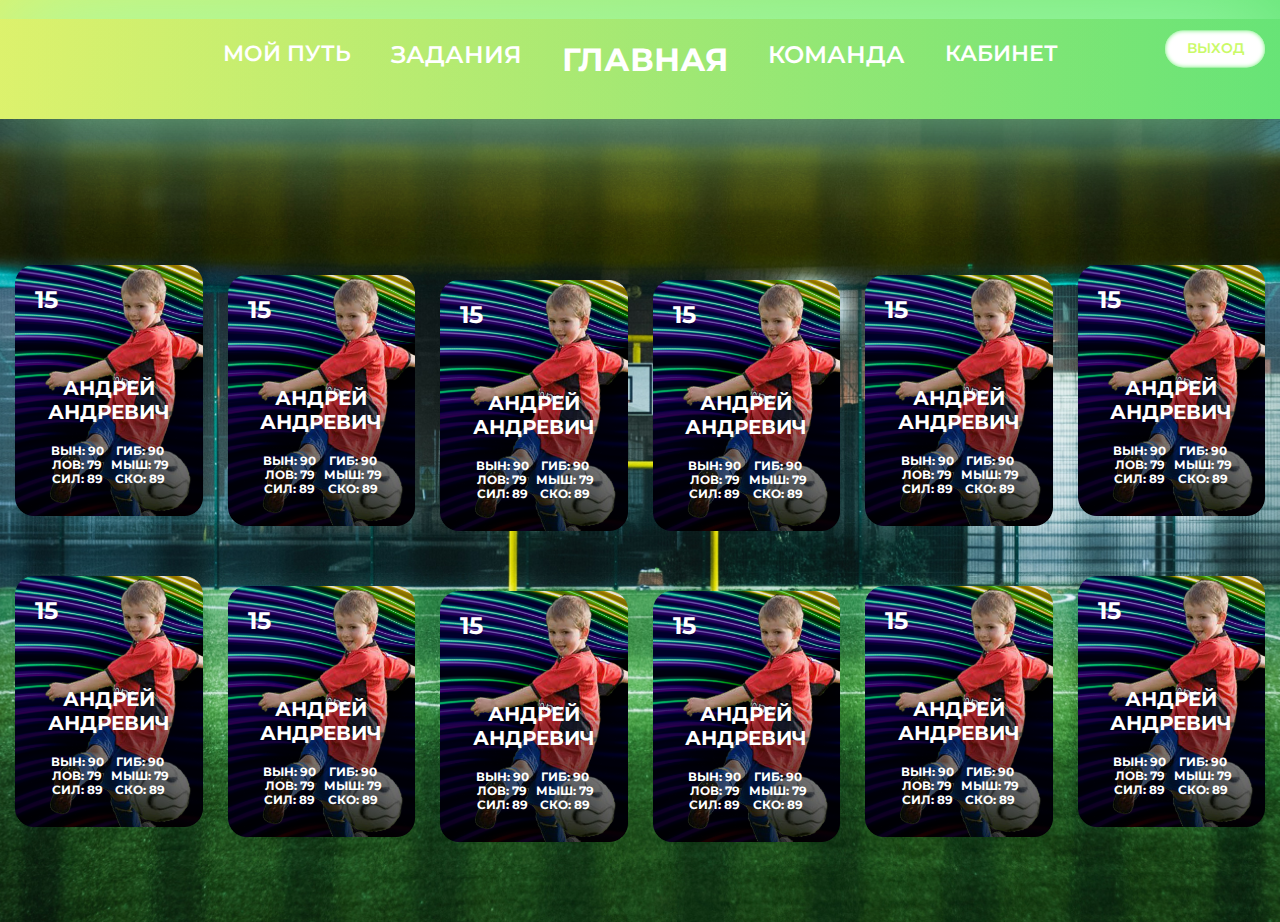
<file: index.html>
<!DOCTYPE html>
<html lang="en">
<head>
	<meta charset="UTF-8">
	<meta name="viewport" content="width=device-width, initial-scale=1.0">
	<title>Document</title>
	<link rel="preconnect" href="https://fonts.gstatic.com">
	<link href="https://fonts.googleapis.com/css2?family=Montserrat:wght@600;700&display=swap" rel="stylesheet">
	<link rel="stylesheet" href="style.css">
</head>
<body>
	<div class="wrapper">
		<header class="header">
		<div class="container">
			<div class="header-wrapper">
				<div class="header-burger">
					<span></span>
				</div>
				<nav class="header-menu">
				<ul class="header-menu__list">
					<li><a class="header-menu__list-link header-menu__list-link-1" href="#">МОЙ ПУТЬ</a></li>
					<li><a class="header-menu__list-link header-menu__list-link-2" href="#">ЗАДАНИЯ</a></li>
					<li><a class="header-menu__list-link header-menu__list-link-3" href="#">ГЛАВНАЯ</a></li>
					<li><a class="header-menu__list-link header-menu__list-link-4" href="#">КОМАНДА</a></li>
					<li><a class="header-menu__list-link header-menu__list-link-5" href="#">КАБИНЕТ</a></li>
				</ul>
			</nav>
			<div class="header-btn">
				<a href="#">ВЫХОД</a>
			</div>
			</div>
		</div>
	</header>
	<div class="cards">
		<div class="container">
			<div class="cards-wrapper">
				<div class="cards-item">
					<div class="cards-item__img">
						<img src="img/card.png" alt="">
					</div>
					<div class="cards-item__number">15</div>
					<div class="cards-item__content">
						<div class="cards-item__content-name">АНДРЕЙ АНДРЕВИЧ</div>
						<div class="cards-item__content-texts">
							<div class="cards-item__content-text">ВЫН: 90</div>
							<div class="cards-item__content-text">ГИБ: 90</div>
							<div class="cards-item__content-text">ЛОВ: 79</div>
							<div class="cards-item__content-text">МЫШ: 79</div>
							<div class="cards-item__content-text">СИЛ: 89</div>
							<div class="cards-item__content-text">СКО: 89</div>
						</div>
					</div>
				</div>
				<div class="cards-item">
					<div class="cards-item__img">
						<img src="img/card.png" alt="">
					</div>
					<div class="cards-item__number">15</div>
					<div class="cards-item__content">
						<div class="cards-item__content-name">АНДРЕЙ АНДРЕВИЧ</div>
						<div class="cards-item__content-texts">
							<div class="cards-item__content-text">ВЫН: 90</div>
							<div class="cards-item__content-text">ГИБ: 90</div>
							<div class="cards-item__content-text">ЛОВ: 79</div>
							<div class="cards-item__content-text">МЫШ: 79</div>
							<div class="cards-item__content-text">СИЛ: 89</div>
							<div class="cards-item__content-text">СКО: 89</div>
						</div>
					</div>
				</div>
				<div class="cards-item">
					<div class="cards-item__img">
						<img src="img/card.png" alt="">
					</div>
					<div class="cards-item__number">15</div>
					<div class="cards-item__content">
						<div class="cards-item__content-name">АНДРЕЙ АНДРЕВИЧ</div>
						<div class="cards-item__content-texts">
							<div class="cards-item__content-text">ВЫН: 90</div>
							<div class="cards-item__content-text">ГИБ: 90</div>
							<div class="cards-item__content-text">ЛОВ: 79</div>
							<div class="cards-item__content-text">МЫШ: 79</div>
							<div class="cards-item__content-text">СИЛ: 89</div>
							<div class="cards-item__content-text">СКО: 89</div>
						</div>
					</div>
				</div>
				<div class="cards-item">
					<div class="cards-item__img">
						<img src="img/card.png" alt="">
					</div>
					<div class="cards-item__number">15</div>
					<div class="cards-item__content">
						<div class="cards-item__content-name">АНДРЕЙ АНДРЕВИЧ</div>
						<div class="cards-item__content-texts">
							<div class="cards-item__content-text">ВЫН: 90</div>
							<div class="cards-item__content-text">ГИБ: 90</div>
							<div class="cards-item__content-text">ЛОВ: 79</div>
							<div class="cards-item__content-text">МЫШ: 79</div>
							<div class="cards-item__content-text">СИЛ: 89</div>
							<div class="cards-item__content-text">СКО: 89</div>
						</div>
					</div>
				</div>
				<div class="cards-item">
					<div class="cards-item__img">
						<img src="img/card.png" alt="">
					</div>
					<div class="cards-item__number">15</div>
					<div class="cards-item__content">
						<div class="cards-item__content-name">АНДРЕЙ АНДРЕВИЧ</div>
						<div class="cards-item__content-texts">
							<div class="cards-item__content-text">ВЫН: 90</div>
							<div class="cards-item__content-text">ГИБ: 90</div>
							<div class="cards-item__content-text">ЛОВ: 79</div>
							<div class="cards-item__content-text">МЫШ: 79</div>
							<div class="cards-item__content-text">СИЛ: 89</div>
							<div class="cards-item__content-text">СКО: 89</div>
						</div>
					</div>
				</div>
				<div class="cards-item">
					<div class="cards-item__img">
						<img src="img/card.png" alt="">
					</div>
					<div class="cards-item__number">15</div>
					<div class="cards-item__content">
						<div class="cards-item__content-name">АНДРЕЙ АНДРЕВИЧ</div>
						<div class="cards-item__content-texts">
							<div class="cards-item__content-text">ВЫН: 90</div>
							<div class="cards-item__content-text">ГИБ: 90</div>
							<div class="cards-item__content-text">ЛОВ: 79</div>
							<div class="cards-item__content-text">МЫШ: 79</div>
							<div class="cards-item__content-text">СИЛ: 89</div>
							<div class="cards-item__content-text">СКО: 89</div>
						</div>
					</div>
				</div>
			</div>
			<div class="cards-wrapper">
				<div class="cards-item">
					<div class="cards-item__img">
						<img src="img/card.png" alt="">
					</div>
					<div class="cards-item__number">15</div>
					<div class="cards-item__content">
						<div class="cards-item__content-name">АНДРЕЙ АНДРЕВИЧ</div>
						<div class="cards-item__content-texts">
							<div class="cards-item__content-text">ВЫН: 90</div>
							<div class="cards-item__content-text">ГИБ: 90</div>
							<div class="cards-item__content-text">ЛОВ: 79</div>
							<div class="cards-item__content-text">МЫШ: 79</div>
							<div class="cards-item__content-text">СИЛ: 89</div>
							<div class="cards-item__content-text">СКО: 89</div>
						</div>
					</div>
				</div>
				<div class="cards-item">
					<div class="cards-item__img">
						<img src="img/card.png" alt="">
					</div>
					<div class="cards-item__number">15</div>
					<div class="cards-item__content">
						<div class="cards-item__content-name">АНДРЕЙ АНДРЕВИЧ</div>
						<div class="cards-item__content-texts">
							<div class="cards-item__content-text">ВЫН: 90</div>
							<div class="cards-item__content-text">ГИБ: 90</div>
							<div class="cards-item__content-text">ЛОВ: 79</div>
							<div class="cards-item__content-text">МЫШ: 79</div>
							<div class="cards-item__content-text">СИЛ: 89</div>
							<div class="cards-item__content-text">СКО: 89</div>
						</div>
					</div>
				</div>
				<div class="cards-item">
					<div class="cards-item__img">
						<img src="img/card.png" alt="">
					</div>
					<div class="cards-item__number">15</div>
					<div class="cards-item__content">
						<div class="cards-item__content-name">АНДРЕЙ АНДРЕВИЧ</div>
						<div class="cards-item__content-texts">
							<div class="cards-item__content-text">ВЫН: 90</div>
							<div class="cards-item__content-text">ГИБ: 90</div>
							<div class="cards-item__content-text">ЛОВ: 79</div>
							<div class="cards-item__content-text">МЫШ: 79</div>
							<div class="cards-item__content-text">СИЛ: 89</div>
							<div class="cards-item__content-text">СКО: 89</div>
						</div>
					</div>
				</div>
				<div class="cards-item">
					<div class="cards-item__img">
						<img src="img/card.png" alt="">
					</div>
					<div class="cards-item__number">15</div>
					<div class="cards-item__content">
						<div class="cards-item__content-name">АНДРЕЙ АНДРЕВИЧ</div>
						<div class="cards-item__content-texts">
							<div class="cards-item__content-text">ВЫН: 90</div>
							<div class="cards-item__content-text">ГИБ: 90</div>
							<div class="cards-item__content-text">ЛОВ: 79</div>
							<div class="cards-item__content-text">МЫШ: 79</div>
							<div class="cards-item__content-text">СИЛ: 89</div>
							<div class="cards-item__content-text">СКО: 89</div>
						</div>
					</div>
				</div>
				<div class="cards-item">
					<div class="cards-item__img">
						<img src="img/card.png" alt="">
					</div>
					<div class="cards-item__number">15</div>
					<div class="cards-item__content">
						<div class="cards-item__content-name">АНДРЕЙ АНДРЕВИЧ</div>
						<div class="cards-item__content-texts">
							<div class="cards-item__content-text">ВЫН: 90</div>
							<div class="cards-item__content-text">ГИБ: 90</div>
							<div class="cards-item__content-text">ЛОВ: 79</div>
							<div class="cards-item__content-text">МЫШ: 79</div>
							<div class="cards-item__content-text">СИЛ: 89</div>
							<div class="cards-item__content-text">СКО: 89</div>
						</div>
					</div>
				</div>
				<div class="cards-item">
					<div class="cards-item__img">
						<img src="img/card.png" alt="">
					</div>
					<div class="cards-item__number">15</div>
					<div class="cards-item__content">
						<div class="cards-item__content-name">АНДРЕЙ АНДРЕВИЧ</div>
						<div class="cards-item__content-texts">
							<div class="cards-item__content-text">ВЫН: 90</div>
							<div class="cards-item__content-text">ГИБ: 90</div>
							<div class="cards-item__content-text">ЛОВ: 79</div>
							<div class="cards-item__content-text">МЫШ: 79</div>
							<div class="cards-item__content-text">СИЛ: 89</div>
							<div class="cards-item__content-text">СКО: 89</div>
						</div>
					</div>
				</div>
			</div>
		</div>
	</div>
	</div>

	<script src="https://code.jquery.com/jquery-1.12.4.min.js"
    integrity="sha256-ZosEbRLbNQzLpnKIkEdrPv7lOy9C27hHQ+Xp8a4MxAQ=" crossorigin="anonymous"></script>
	<script src="script.js"></script>
</body>
</html>
</file>
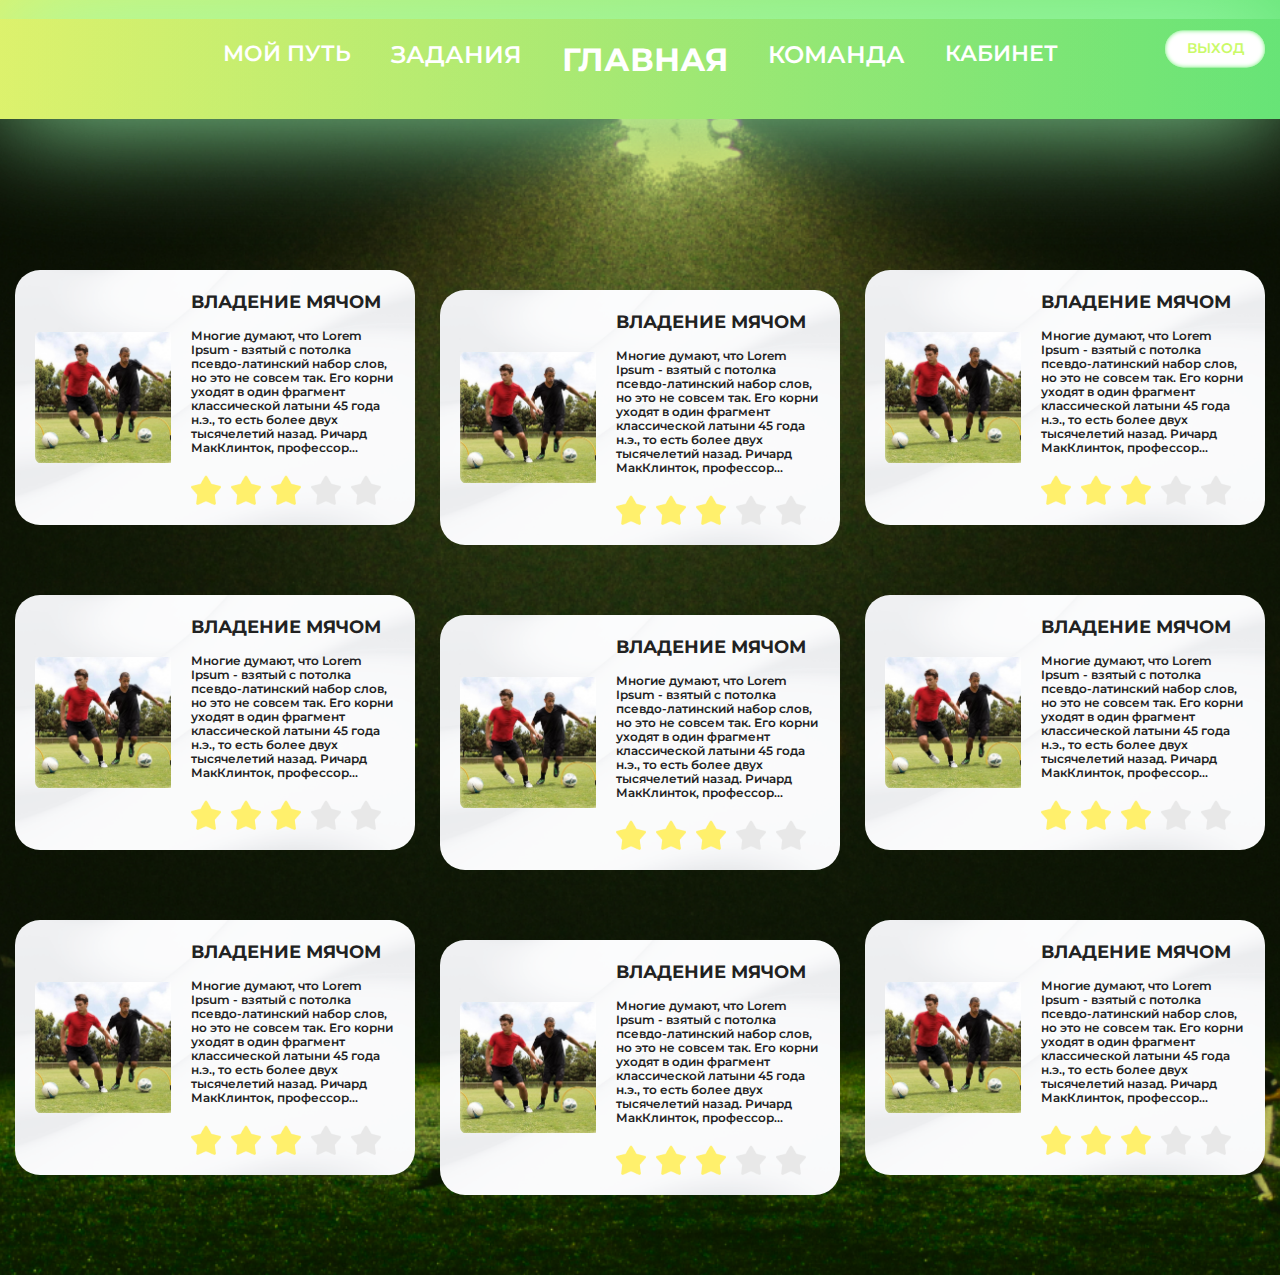
<file: possesion.html>
<!DOCTYPE html>
<html lang="en">
<head>
	<meta charset="UTF-8">
	<meta name="viewport" content="width=device-width, initial-scale=1.0">
	<title>Document</title>
	<link rel="preconnect" href="https://fonts.gstatic.com">
	<link href="https://fonts.googleapis.com/css2?family=Montserrat:wght@600;700&display=swap" rel="stylesheet">
	<link rel="stylesheet" href="style.css">
</head>
<body>
	<div class="wrapper wrapper-possesion">
		<header class="header">
			<div class="container">
				<div class="header-wrapper">
					<div class="header-burger">
						<span></span>
					</div>
					<nav class="header-menu">
					<ul class="header-menu__list">
						<li><a class="header-menu__list-link header-menu__list-link-1" href="#">МОЙ ПУТЬ</a></li>
						<li><a class="header-menu__list-link header-menu__list-link-2" href="#">ЗАДАНИЯ</a></li>
						<li><a class="header-menu__list-link header-menu__list-link-3" href="#">ГЛАВНАЯ</a></li>
						<li><a class="header-menu__list-link header-menu__list-link-4" href="#">КОМАНДА</a></li>
						<li><a class="header-menu__list-link header-menu__list-link-5" href="#">КАБИНЕТ</a></li>
					</ul>
				</nav>
				<div class="header-btn">
					<a href="#">ВЫХОД</a>
				</div>
				</div>
			</div>
		</header>
		<div class="possesion">
			<div class="container">
				<div class="possesion-wrapper">
					<div class="possesion-item">
						<div class="possesion-item__img">
							<img src="img/possesion-item-img.png" alt="">
						</div>
						<div class="possesion-item__content">
							<div class="possesion-item__content-title">Владение МячОм</div>
							<div class="possesion-item__content-text">Многие думают, что Lorem Ipsum - взятый с потолка псевдо-латинский набор слов, но это не совсем так. Его корни уходят в один фрагмент классической латыни 45 года н.э., то есть более двух тысячелетий назад. Ричард МакКлинток, профессор...</div>
							<div class="possesion-item__content-rate">
								<img src="img/star-active.png" alt="">
								<img src="img/star-active.png" alt="">
								<img src="img/star-active.png" alt="">
								<img src="img/star-disactive.png" alt="">
								<img src="img/star-disactive.png" alt="">
							</div>
						</div>
					</div>
					<div class="possesion-item">
						<div class="possesion-item__img">
							<img src="img/possesion-item-img.png" alt="">
						</div>
						<div class="possesion-item__content">
							<div class="possesion-item__content-title">Владение МячОм</div>
							<div class="possesion-item__content-text">Многие думают, что Lorem Ipsum - взятый с потолка псевдо-латинский набор слов, но это не совсем так. Его корни уходят в один фрагмент классической латыни 45 года н.э., то есть более двух тысячелетий назад. Ричард МакКлинток, профессор...</div>
							<div class="possesion-item__content-rate">
								<img src="img/star-active.png" alt="">
								<img src="img/star-active.png" alt="">
								<img src="img/star-active.png" alt="">
								<img src="img/star-disactive.png" alt="">
								<img src="img/star-disactive.png" alt="">
							</div>
						</div>
					</div>
					<div class="possesion-item">
						<div class="possesion-item__img">
							<img src="img/possesion-item-img.png" alt="">
						</div>
						<div class="possesion-item__content">
							<div class="possesion-item__content-title">Владение МячОм</div>
							<div class="possesion-item__content-text">Многие думают, что Lorem Ipsum - взятый с потолка псевдо-латинский набор слов, но это не совсем так. Его корни уходят в один фрагмент классической латыни 45 года н.э., то есть более двух тысячелетий назад. Ричард МакКлинток, профессор...</div>
							<div class="possesion-item__content-rate">
								<img src="img/star-active.png" alt="">
								<img src="img/star-active.png" alt="">
								<img src="img/star-active.png" alt="">
								<img src="img/star-disactive.png" alt="">
								<img src="img/star-disactive.png" alt="">
							</div>
						</div>
					</div>
					<div class="possesion-item">
						<div class="possesion-item__img">
							<img src="img/possesion-item-img.png" alt="">
						</div>
						<div class="possesion-item__content">
							<div class="possesion-item__content-title">Владение МячОм</div>
							<div class="possesion-item__content-text">Многие думают, что Lorem Ipsum - взятый с потолка псевдо-латинский набор слов, но это не совсем так. Его корни уходят в один фрагмент классической латыни 45 года н.э., то есть более двух тысячелетий назад. Ричард МакКлинток, профессор...</div>
							<div class="possesion-item__content-rate">
								<img src="img/star-active.png" alt="">
								<img src="img/star-active.png" alt="">
								<img src="img/star-active.png" alt="">
								<img src="img/star-disactive.png" alt="">
								<img src="img/star-disactive.png" alt="">
							</div>
						</div>
					</div>
					<div class="possesion-item">
						<div class="possesion-item__img">
							<img src="img/possesion-item-img.png" alt="">
						</div>
						<div class="possesion-item__content">
							<div class="possesion-item__content-title">Владение МячОм</div>
							<div class="possesion-item__content-text">Многие думают, что Lorem Ipsum - взятый с потолка псевдо-латинский набор слов, но это не совсем так. Его корни уходят в один фрагмент классической латыни 45 года н.э., то есть более двух тысячелетий назад. Ричард МакКлинток, профессор...</div>
							<div class="possesion-item__content-rate">
								<img src="img/star-active.png" alt="">
								<img src="img/star-active.png" alt="">
								<img src="img/star-active.png" alt="">
								<img src="img/star-disactive.png" alt="">
								<img src="img/star-disactive.png" alt="">
							</div>
						</div>
					</div>
					<div class="possesion-item">
						<div class="possesion-item__img">
							<img src="img/possesion-item-img.png" alt="">
						</div>
						<div class="possesion-item__content">
							<div class="possesion-item__content-title">Владение МячОм</div>
							<div class="possesion-item__content-text">Многие думают, что Lorem Ipsum - взятый с потолка псевдо-латинский набор слов, но это не совсем так. Его корни уходят в один фрагмент классической латыни 45 года н.э., то есть более двух тысячелетий назад. Ричард МакКлинток, профессор...</div>
							<div class="possesion-item__content-rate">
								<img src="img/star-active.png" alt="">
								<img src="img/star-active.png" alt="">
								<img src="img/star-active.png" alt="">
								<img src="img/star-disactive.png" alt="">
								<img src="img/star-disactive.png" alt="">
							</div>
						</div>
					</div>
					<div class="possesion-item">
						<div class="possesion-item__img">
							<img src="img/possesion-item-img.png" alt="">
						</div>
						<div class="possesion-item__content">
							<div class="possesion-item__content-title">Владение МячОм</div>
							<div class="possesion-item__content-text">Многие думают, что Lorem Ipsum - взятый с потолка псевдо-латинский набор слов, но это не совсем так. Его корни уходят в один фрагмент классической латыни 45 года н.э., то есть более двух тысячелетий назад. Ричард МакКлинток, профессор...</div>
							<div class="possesion-item__content-rate">
								<img src="img/star-active.png" alt="">
								<img src="img/star-active.png" alt="">
								<img src="img/star-active.png" alt="">
								<img src="img/star-disactive.png" alt="">
								<img src="img/star-disactive.png" alt="">
							</div>
						</div>
					</div>
					<div class="possesion-item">
						<div class="possesion-item__img">
							<img src="img/possesion-item-img.png" alt="">
						</div>
						<div class="possesion-item__content">
							<div class="possesion-item__content-title">Владение МячОм</div>
							<div class="possesion-item__content-text">Многие думают, что Lorem Ipsum - взятый с потолка псевдо-латинский набор слов, но это не совсем так. Его корни уходят в один фрагмент классической латыни 45 года н.э., то есть более двух тысячелетий назад. Ричард МакКлинток, профессор...</div>
							<div class="possesion-item__content-rate">
								<img src="img/star-active.png" alt="">
								<img src="img/star-active.png" alt="">
								<img src="img/star-active.png" alt="">
								<img src="img/star-disactive.png" alt="">
								<img src="img/star-disactive.png" alt="">
							</div>
						</div>
					</div>
					<div class="possesion-item">
						<div class="possesion-item__img">
							<img src="img/possesion-item-img.png" alt="">
						</div>
						<div class="possesion-item__content">
							<div class="possesion-item__content-title">Владение МячОм</div>
							<div class="possesion-item__content-text">Многие думают, что Lorem Ipsum - взятый с потолка псевдо-латинский набор слов, но это не совсем так. Его корни уходят в один фрагмент классической латыни 45 года н.э., то есть более двух тысячелетий назад. Ричард МакКлинток, профессор...</div>
							<div class="possesion-item__content-rate">
								<img src="img/star-active.png" alt="">
								<img src="img/star-active.png" alt="">
								<img src="img/star-active.png" alt="">
								<img src="img/star-disactive.png" alt="">
								<img src="img/star-disactive.png" alt="">
							</div>
						</div>
					</div>
				</div>
			</div>
		</div>
	</div>

	<script src="https://code.jquery.com/jquery-1.12.4.min.js"
    integrity="sha256-ZosEbRLbNQzLpnKIkEdrPv7lOy9C27hHQ+Xp8a4MxAQ=" crossorigin="anonymous"></script>
	<script src="script.js"></script>
</body>
</html>
</file>
<file: style.css>
*{
    padding: 0;
    margin: 0;
    border: 0;
}
*,*:before,*:after{
    -moz-box-sizing: border-box;
    -webkit-box-sizing: border-box;
    box-sizing: border-box;
}
:focus, :active{outline: none;}
a:focus, a:active{outline: none;}

nav,footer, header,aside{display: block;}

html,body{
    height: 100%;
    width: 100%;
    font-size: 100%;
    line-height: 1;
    font-size: 14px;
    -ms-text-size-adjust: 100%;
    -moz-text-size-adjust: 100%;
    -webkit-text-size-adjust: 100%;
}

input, button, textarea{font-family: inherit;}

input::-ms-clear{display: none;}
button{cursor: pointer;}
button::-moz-focus-inner{padding: 0;border: 0;}
a,a:visited{text-decoration: none;}
a:hover{text-decoration: none;}
ul li{list-style: none;}
img{vertical-align: top;}

h1,h2,h3,h4,h5,h6{font-size: inherit; font-weight: 400;}
body {
    font-family: 'Montserrat', sans-serif;
}
body.active {
    overflow: hidden;
}

.wrapper {
    background-image: url(img/card-bg.jpg);
    background-size: cover;
    background-repeat: no-repeat;
    padding-bottom: 50px;
    background-position: center center;
}
.wrapper-possesion {
    background-image: url(img/possesion-bg.jpg);
}
.header {
    position: fixed;
    left: 0;
    top: 0;
    right: 0;
    z-index: 3;
    padding: 40px 0;
    background: radial-gradient(264.02% 2395.12% at 50% 50%, rgba(146, 251, 144, 0.296) 0%, rgba(255, 207, 134, 0.296) 0.01%, rgba(214, 252, 107, 0.312) 100%), linear-gradient(93.09deg, #D5FD64 -1.97%, #25E873 103.04%), #181E18;

}
.header:after {
    content: '';
    display: block;
    width: 100%;
    height: 100px;
    box-shadow: 0px 0px 113px #9EFFB4;
    position: absolute;
    bottom: 0px;
    left: 0;
    z-index: 4;
}

.header-wrapper {
    position: relative;
    z-index: 5;
}
.container {
    max-width: 1700px;
    padding: 0 15px;
    margin: 0 auto;
}
.header-menu {}
.header-menu__list {
    display: flex;
    justify-content: center;
}
.header-menu__list li + li {
    margin-left: 40px;
}
.header-menu__list-link {
    display: block;
    font-weight: 600;
    color: #FFFFFF;
}
.header-menu__list-link-1,
.header-menu__list-link-5 {
    font-size: 22px;
    line-height: 27px;
}
.header-menu__list-link-2,
.header-menu__list-link-4 {
    font-size: 24px;
    line-height: 29px;
}
.header-menu__list-link-3 {
    font-size: 32px;
    line-height: 39px;
    font-weight: 700;
    /*margin-bottom: 40px;*/
}

.header-btn {
    max-width: 100px;
    width: 100%;
    position: absolute;
    right: 0;
    top: 50%;
    transform: translateY(-80%);
}
.header-btn a {
    box-shadow: inset 0px 0px 4px #6CEF70;
    display: block;
    text-align: center;
    color: #CAFA68;
    font-size: 14px;
    line-height: 17px;
    font-weight: 600;
    background-color: #fff;
    padding: 10px 0;
    border-radius: 46px;
}

.header-burger {
    display: none;
    width: 50px;
    height: 40px;
    position: relative;
    z-index: 10;
}
.header-burger span {
    display: block;
    background-color: #fff;
    width: 100%;
    height: 3px;
    position: absolute;
    left: 0;
    top: 50%;
    transform: translateY(-50%);
    transition: all .4s;

}
.header-burger:before,
.header-burger:after {
    content: '';
    display: block;
    width: 100%;
    height: 3px;
    position: absolute;
    left: 0;
    background-color: #fff;
    transition: all .4s;
}
.header-burger:before {
    top: 0;
}
.header-burger:after {
    bottom: 0;
}
.header-burger.active span {
    transform: scale(0);
}
.header-burger.active:before {
    transform: rotate(45deg);
    top: 18px;
}
.header-burger.active:after {
    transform: rotate(-45deg);
    bottom: 18px;
}



.cards {
    padding-top: 250px;

}
.cards-wrapper {
    display: flex;
    justify-content: space-between;
    align-items: center;
}
.cards-item {
    flex-basis: 15%;
    position: relative;
    color: #fff;
    margin-bottom: 30px;
}
.cards-item:nth-child(2),
.cards-item:nth-child(5) {
    margin-top: 20px;
}
.cards-item:nth-child(3),
.cards-item:nth-child(4) {
    margin-top: 30px;
}
.cards-item__img img {
    display: block;
    max-width: 100%;
    width: 100%;
}
.cards-item__number {
    font-size: 38px;
    line-height: 48px;
    text-transform: uppercase;
    color: #fff;
    font-weight: 700;
    position: absolute;
    left: 0;
    top: 0;
    padding: 20px;
}
.cards-item__content {
    position: absolute;
    bottom: 0px;
    left: 50%;
    transform: translateX(-50%);
    text-align: center;
    padding: 0px 10px 30px 10px;
}
.cards-item__content-name {
    font-size: 26px;
    line-height: 30px;
    font-weight: 700;
    text-transform: uppercase;
    margin-bottom: 20px;

}
.cards-item__content-texts {
    display: flex;
    justify-content: space-between;
    text-align: center;
    flex-wrap: wrap;
}
.cards-item__content-text {
    flex-basis: 48%;
    font-size: 14px;
    line-height: 24px;  
    text-transform: uppercase;
    font-weight: 700;
}




/*Possesion*/
.possesion {
    padding-top: 250px;
}
.possesion-wrapper {
    display: flex;
    justify-content: space-between;
    flex-wrap: wrap;
    align-items: center;
}
.possesion-item {
    background: url(img/possesion-item-bg.png) center no-repeat;
    flex-basis: 32%;
    background-size: cover;
    margin-bottom: 30px;
    padding: 20px;
    display: flex;
    align-items: center;
    border-radius: 25px;
    transition: all .4s;
    cursor: pointer;
}
.possesion-item:hover {
    background: url(img/possesion-item-bg-active.png) center no-repeat;
}
.possesion-item:hover .possesion-item__content-title {
    color: #fff;
}
.possesion-item:hover .possesion-item__content-text {
    color: #fff;
}
.possesion-item:nth-child(2),
.possesion-item:nth-child(5),
.possesion-item:nth-child(8) {
    margin-top: 40px;
}
.possesion-item__img {
    flex-basis: 40%;
}
.possesion-item__img img {
    display: block;
    max-width: 100%;
    width: 100%;
}
.possesion-item__content {
    flex-basis: 60%;
    margin-left: 20px;
}
.possesion-item__content-title {
    color: #222222;
    font-size: 18px;
    line-height: 24px;
    text-transform: uppercase;
    font-weight: 700;
    margin-bottom: 15px;
}
.possesion-item__content-text {
    color: #222222;
    font-size: 12px;
    line-height: 14px;
    font-weight: 600;
    margin-bottom: 20px;
}
.possesion-item__content-rate {
    display: flex;
}
.possesion-item__content-rate img {
    display: block;
    width: 30px;
    height: 30px;
    margin-right: 10px;
}



@media (max-width: 1500px) {
    .container {
        max-width: 1450px;
    }
    .cards-item__number {
        font-size: 24px;
        line-height: 30px;
    }
    .cards-item__content-name {
        font-size: 20px;
        line-height: 24px;  
    }
    .cards-item__content-text {
        font-size: 12px;
        line-height: 14px;
    }
}
@media (max-width: 1200px) {
    .possesion-item  {
        flex-basis: 48%;
    }
    .possesion-item:nth-child(2),
    .possesion-item:nth-child(5),
    .possesion-item:nth-child(8) {
        margin-top: 0px;
    }
}

@media (max-width: 1100px) {
    .header-menu__list-link-1,
    .header-menu__list-link-5 {
        font-size: 18px;
        line-height: 24px;
    }
    .header-menu__list-link-2,
    .header-menu__list-link-4 {
        font-size: 20px;
        line-height: 26px;
    }
    .header-menu__list-link-3 {
        font-size: 26px;
        line-height: 29px;
        font-weight: 700;
        /*margin-bottom: 40px;*/
    }
    .header-btn  {
        transform: translateY(-60%);
    }
   .header-menu__list {
    justify-content: flex-start;
   }
}

@media (max-width: 1000px) {
    .cards-wrapper {
        flex-wrap: wrap;
    }
    .cards-item {
        flex-basis: 30%;
    }
    .cards-item:nth-child(2),
    .cards-item:nth-child(5),
    .cards-item:nth-child(3),
    .cards-item:nth-child(4) {
        margin-top: 0px;
    }
}

@media (max-width: 860px) {
    .header-burger {
        display: block;
    }
    .header-menu {
        position: fixed;
        overflow-y: auto;
        left: -100%;
        transition: all .5s;
        top: 0;
        height: 100%;
        max-width: 300px;
        width: 100%;
        z-index: 9;
        padding: 120px 20px 20px 20px;
        background: linear-gradient(97.15deg, rgba(27, 114, 152, 0.9) 3.35%, rgba(19, 30, 131, 0.9) 97.56%);
    }
    .header-menu.active {
        left: 0;
    }
    .header-menu__list {
        flex-direction: column;
    }
    .header-menu__list li + li  {
        margin-left: 0;
        margin-top: 30px;
    }
    .header-menu__list-link-1,
    .header-menu__list-link-5,
     .header-menu__list-link-2,
    .header-menu__list-link-4,
    .header-menu__list-link-3 {
        font-size: 26px;
        line-height: 29px;
        font-weight: 700;
    }
    .possesion-item  {
        flex-basis: 100%;
    } 
    .possesion-item__content,
    .possesion-item__img {
        flex-basis: 50%;
    }

}

@media (max-width: 680px) {
    .cards-item {
        flex-basis: 48%;
    }
    .cards {
        padding-top: 200px;
    }
}

@media (max-width: 500px) {
    .header-menu {
        max-width: 100%;
    }
    .cards-item__number {
        font-size: 18px;
        line-height: 20px;
    }
    .cards-item__content-name {
        font-size: 14px;
        line-height: 18px; 
        margin-bottom: 5px; 
    }
    .cards-item__content-text {
        font-size: 8px;
        line-height: 11px;
    }
    .cards-item__content {
        padding: 0 0 20px 0;
    }
    .possesion-item {
        flex-direction: column;
        padding: 20px 10px;
    }
    .possesion-item__content,
    .possesion-item__img {
        flex-basis: 100%;
        width: 100%;
    }
    .possesion-item__content {
        margin-left: 0;
        margin-top: 15px;
    }
    .possesion-item__content-title {
        font-size: 15px;
        line-height: 18px;
        margin-bottom: 8px;
    }
    .possesion-item__content-text {
        font-size: 11px;
        line-height: 13px;
    }
}
</file>
